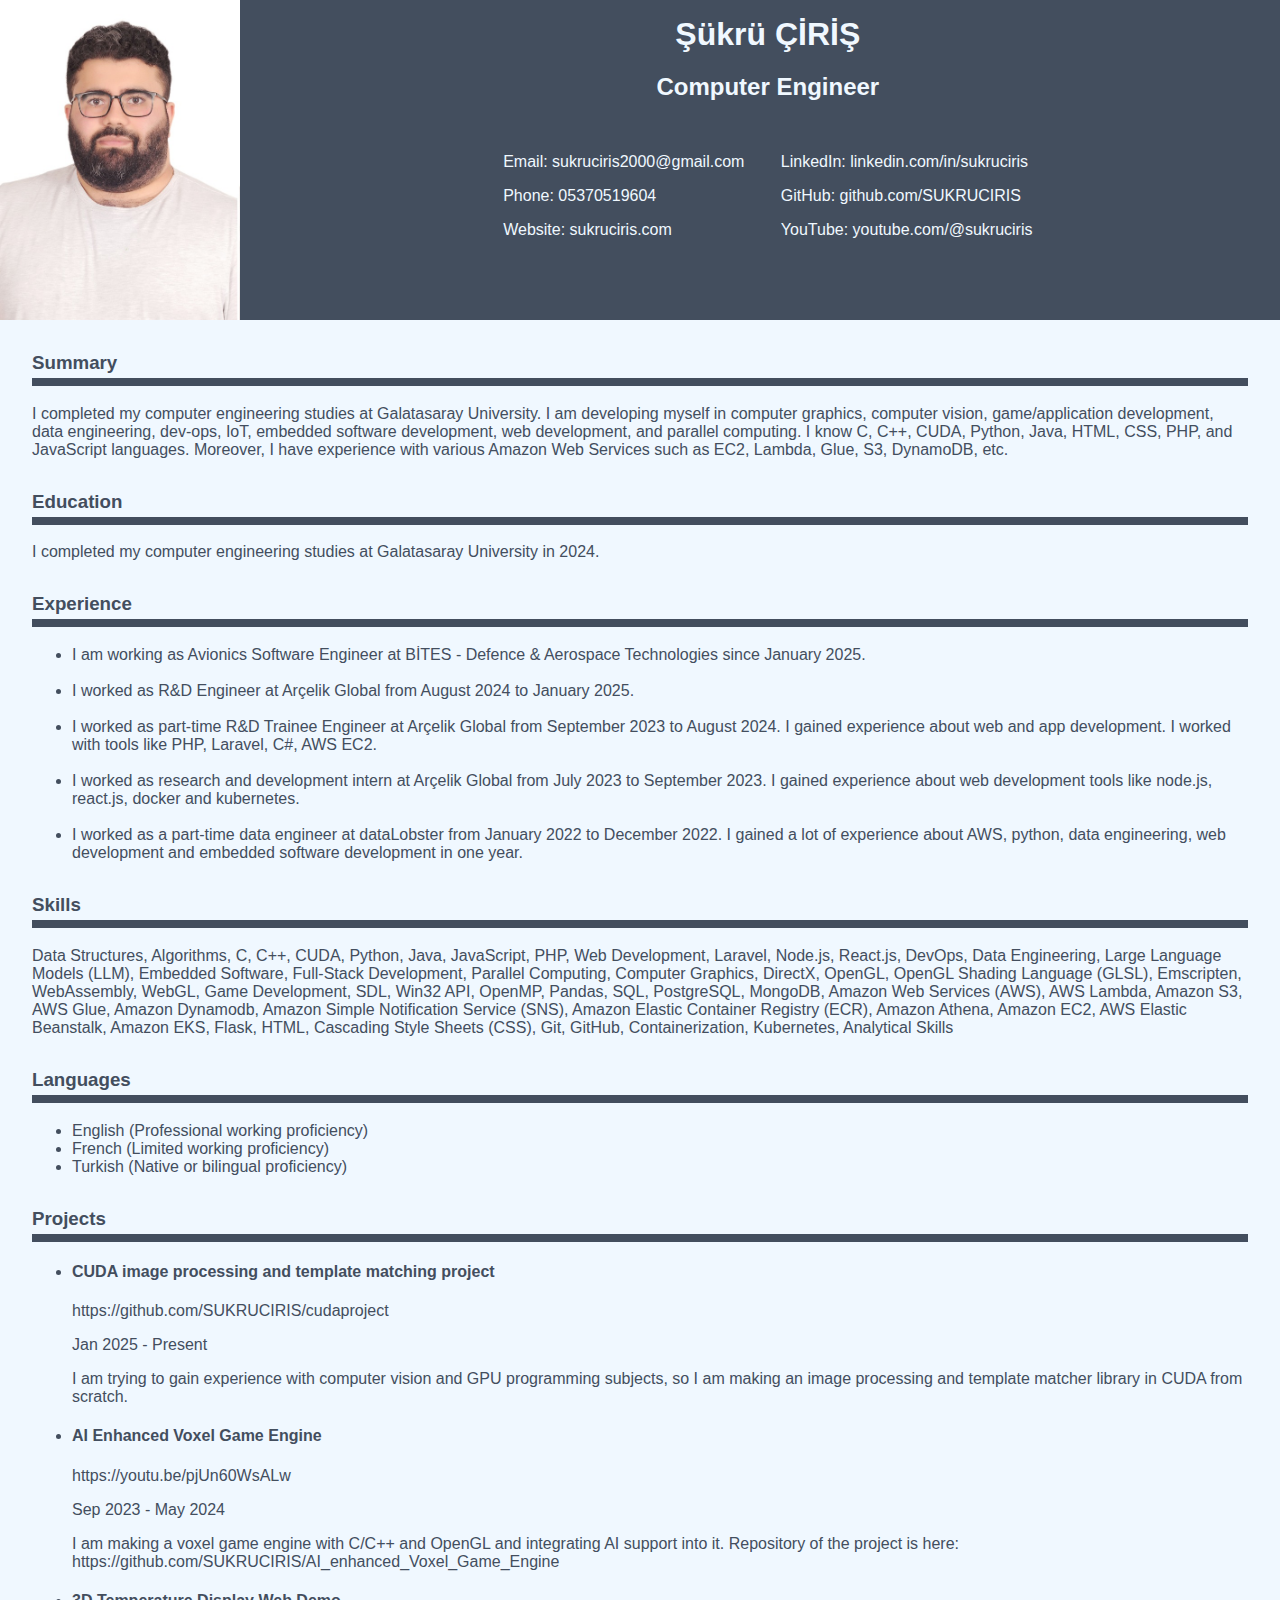
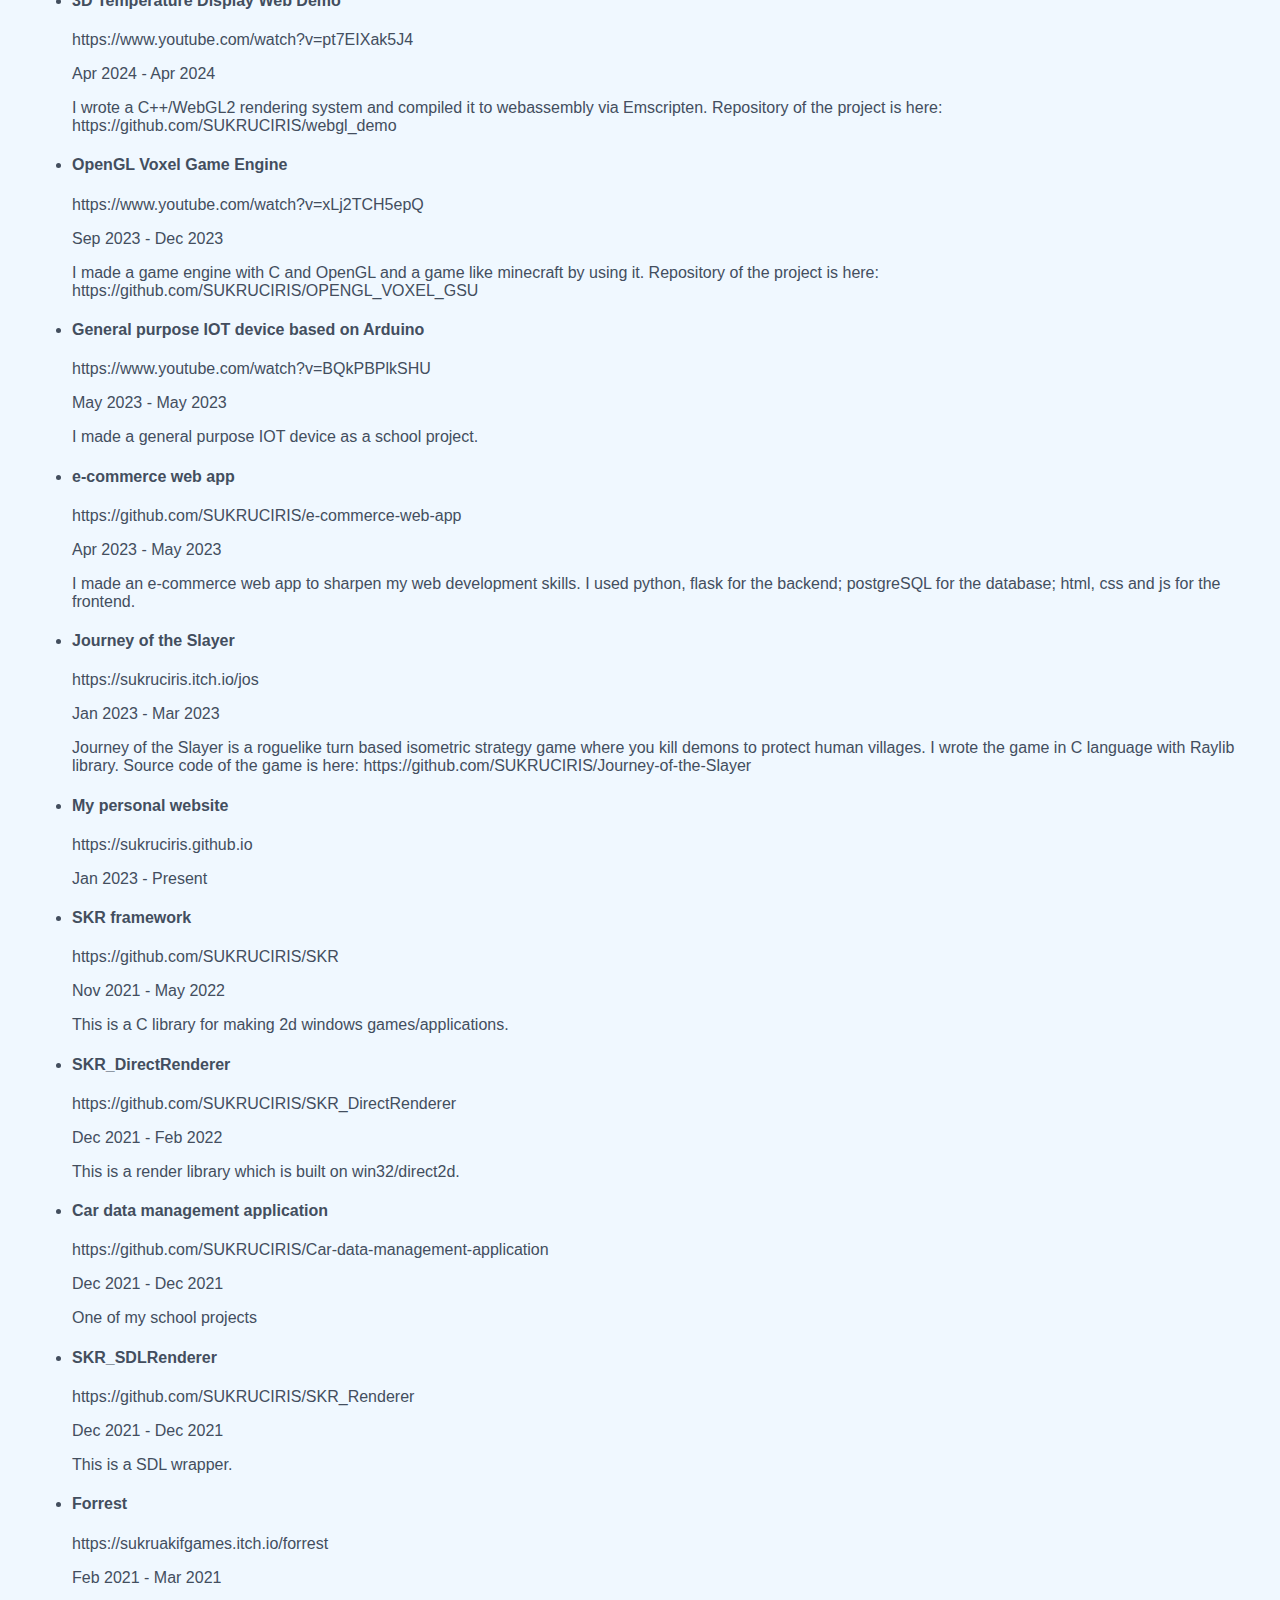
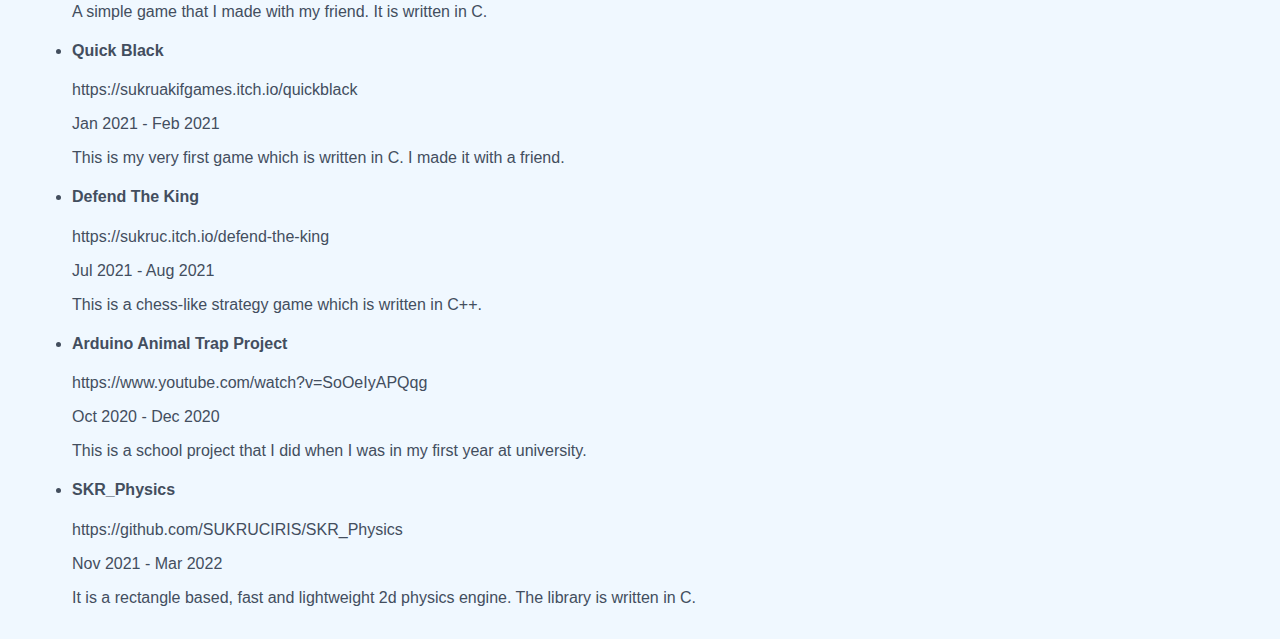
<file: index.html>
<!DOCTYPE html>
<html lang="en">
  <head>
    <meta charset="UTF-8" />
    <meta name="viewport" content="width=device-width, initial-scale=1.0" />
    <title>ŞÜKRÜ ÇİRİŞ</title>
    <link rel="stylesheet" type="text/css" href="resume.css" />
    <link rel="icon" href="favicon.png" />
  </head>
  <body class="res_body">
    <script type="text/javascript" src="proj_link.js"></script>
    <div class="header">
      <img src="foto.jpeg" />
      <div class="basic">
        <h1>Şükrü ÇİRİŞ</h1>
        <h2>Computer Engineer</h2>
        <div class="card">
          <p>Email: sukruciris2000@gmail.com</p>
          <p>Phone: 05370519604</p>
          <p>
            Website:
            <a href="https://sukruciris.com">sukruciris.com</a>
          </p>
        </div>
        <div class="card">
          <p>
            LinkedIn:
            <a href="https://linkedin.com/in/sukruciris"
              >linkedin.com/in/sukruciris</a
            >
          </p>
          <p>
            GitHub:
            <a href="https://github.com/SUKRUCIRIS">github.com/SUKRUCIRIS</a>
          </p>
          <p>
            YouTube:
            <a href="https://youtube.com/@sukruciris"
              >youtube.com/@sukruciris</a
            >
          </p>
        </div>
      </div>
    </div>
    <div class="container">
      <h3 class="hr-lines">Summary</h3>
      <p>
        I completed my computer engineering studies at Galatasaray University. I am developing myself in computer graphics, 
        computer vision, game/application development, data engineering, dev-ops, IoT, embedded software development, 
        web development, and parallel computing. I know C, C++, CUDA, Python, Java, HTML, CSS, PHP, and JavaScript languages. 
        Moreover, I have experience with various Amazon Web Services such as EC2, Lambda, Glue, S3, DynamoDB, etc.
      </p>
    </div>
    <div class="container">
      <h3 class="hr-lines">Education</h3>
      <p>
        I completed my computer engineering studies at Galatasaray University in 2024.
      </p>
    </div>
    <div class="container">
      <h3 class="hr-lines">Experience</h3>
      <ul>
        <li>
          I am working as Avionics Software Engineer at BİTES - Defence & Aerospace Technologies since January 2025.
        </li>
        <br />
        <li>
          I worked as R&D Engineer at Arçelik Global from August 2024 to January 2025.
        </li>
        <br />
        <li>
          I worked as part-time R&D Trainee Engineer at Arçelik Global from
          September 2023 to August 2024. I gained experience about web and
          app development. I worked with tools like PHP, Laravel, C#, AWS EC2.
        </li>
        <br />
        <li>
          I worked as research and development intern at Arçelik Global from
          July 2023 to September 2023. I gained experience about web development
          tools like node.js, react.js, docker and kubernetes.
        </li>
        <br />
        <li>
          I worked as a part-time data engineer at dataLobster from January 2022
          to December 2022. I gained a lot of experience about AWS, python, data
          engineering, web development and embedded software development in one
          year.
        </li>
      </ul>
    </div>
    <div class="container">
      <h3 class="hr-lines">Skills</h3>
      <p>
        Data Structures, Algorithms, C, C++, CUDA, Python, Java, JavaScript, PHP, Web Development, 
        Laravel, Node.js, React.js, DevOps, Data Engineering, Large Language Models (LLM), 
        Embedded Software, Full-Stack Development, Parallel Computing, Computer Graphics, DirectX, OpenGL, 
        OpenGL Shading Language (GLSL), Emscripten, WebAssembly, 
        WebGL, Game Development, SDL, Win32 API, OpenMP, Pandas, SQL, PostgreSQL, MongoDB,
        Amazon Web Services (AWS), AWS Lambda, Amazon S3, AWS Glue, Amazon
        Dynamodb, Amazon Simple Notification Service (SNS), Amazon Elastic
        Container Registry (ECR), Amazon Athena, Amazon EC2, AWS Elastic
        Beanstalk, Amazon EKS, Flask, HTML, Cascading Style Sheets (CSS), Git,
        GitHub, Containerization, Kubernetes, Analytical Skills
      </p>
    </div>
    <div class="container">
      <h3 class="hr-lines">Languages</h3>
      <ul>
        <li>English (Professional working proficiency)</li>
        <li>French (Limited working proficiency)</li>
        <li>Turkish (Native or bilingual proficiency)</li>
      </ul>
    </div>
    <div class="container">
      <h3 class="hr-lines">Projects</h3>
      <ul>
        <li>
          <h4>CUDA image processing and template matching project</h4>
          <p>
            <a id="pl21" href="https://github.com/SUKRUCIRIS/cudaproject"
              >https://github.com/SUKRUCIRIS/cudaproject</a
            >
          </p>
          <p>Jan 2025 - Present</p>
          <p>
            I am trying to gain experience with computer vision and GPU programming subjects, so I am making an 
            image processing and template matcher library in CUDA from scratch.
          </p>
        </li>
        <li>
          <h4>AI Enhanced Voxel Game Engine</h4>
          <p>
            <a id="pl17" href="https://youtu.be/pjUn60WsALw"
              >https://youtu.be/pjUn60WsALw</a
            >
          </p>
          <p>Sep 2023 - May 2024</p>
          <p>
            I am making a voxel game engine with C/C++ and OpenGL and integrating AI support 
            into it. Repository of the project is here:
            <a id="pl18" href="https://github.com/SUKRUCIRIS/AI_enhanced_Voxel_Game_Engine"
              >https://github.com/SUKRUCIRIS/AI_enhanced_Voxel_Game_Engine
            </a>
          </p>
        </li>
        <li>
          <h4>3D Temperature Display Web Demo</h4>
          <p>
            <a id="pl19" href="https://www.youtube.com/watch?v=pt7EIXak5J4"
              >https://www.youtube.com/watch?v=pt7EIXak5J4</a
            >
          </p>
          <p>Apr 2024 - Apr 2024</p>
          <p>
            I wrote a C++/WebGL2 rendering system and compiled it to webassembly via Emscripten. Repository of the project is here:
            <a id="pl20" href="https://github.com/SUKRUCIRIS/webgl_demo"
              >https://github.com/SUKRUCIRIS/webgl_demo
            </a>
          </p>
        </li>
        <li>
          <h4>OpenGL Voxel Game Engine</h4>
          <p>
            <a id="pl15" href="https://www.youtube.com/watch?v=xLj2TCH5epQ"
              >https://www.youtube.com/watch?v=xLj2TCH5epQ</a
            >
          </p>
          <p>Sep 2023 - Dec 2023</p>
          <p>
            I made a game engine with C and OpenGL and a game like minecraft by
            using it. Repository of the project is here:
            <a id="pl16" href="https://github.com/SUKRUCIRIS/OPENGL_VOXEL_GSU"
              >https://github.com/SUKRUCIRIS/OPENGL_VOXEL_GSU
            </a>
          </p>
        </li>
        <li>
          <h4>General purpose IOT device based on Arduino</h4>
          <p>
            <a id="pl1" href="https://www.youtube.com/watch?v=BQkPBPlkSHU"
              >https://www.youtube.com/watch?v=BQkPBPlkSHU</a
            >
          </p>
          <p>May 2023 - May 2023</p>
          <p>I made a general purpose IOT device as a school project.</p>
        </li>
        <li>
          <h4>e-commerce web app</h4>
          <p>
            <a id="pl2" href="https://github.com/SUKRUCIRIS/e-commerce-web-app"
              >https://github.com/SUKRUCIRIS/e-commerce-web-app</a
            >
          </p>
          <p>Apr 2023 - May 2023</p>
          <p>
            I made an e-commerce web app to sharpen my web development skills. I
            used python, flask for the backend; postgreSQL for the database;
            html, css and js for the frontend.
          </p>
        </li>
        <li>
          <h4>Journey of the Slayer</h4>
          <p>
            <a id="pl3" href="https://sukruciris.itch.io/jos"
              >https://sukruciris.itch.io/jos</a
            >
          </p>
          <p>Jan 2023 - Mar 2023</p>
          <p>
            Journey of the Slayer is a roguelike turn based isometric strategy
            game where you kill demons to protect human villages. I wrote the
            game in C language with Raylib library. Source code of the game is
            here:
            <a
              id="pl4"
              href="https://github.com/SUKRUCIRIS/Journey-of-the-Slayer"
              >https://github.com/SUKRUCIRIS/Journey-of-the-Slayer
            </a>
          </p>
        </li>
        <li>
          <h4>My personal website</h4>
          <p>
            <a id="pl5" href="https://sukruciris.github.io"
              >https://sukruciris.github.io</a
            >
          </p>
          <p>Jan 2023 - Present</p>
        </li>
        <li>
          <h4>SKR framework</h4>
          <p>
            <a id="pl6" href="https://github.com/SUKRUCIRIS/SKR"
              >https://github.com/SUKRUCIRIS/SKR</a
            >
          </p>
          <p>Nov 2021 - May 2022</p>
          <p>This is a C library for making 2d windows games/applications.</p>
        </li>
        <li>
          <h4>SKR_DirectRenderer</h4>
          <p>
            <a id="pl7" href="https://github.com/SUKRUCIRIS/SKR_DirectRenderer"
              >https://github.com/SUKRUCIRIS/SKR_DirectRenderer</a
            >
          </p>
          <p>Dec 2021 - Feb 2022</p>
          <p>This is a render library which is built on win32/direct2d.</p>
        </li>
        <li>
          <h4>Car data management application</h4>
          <p>
            <a
              id="pl8"
              href="https://github.com/SUKRUCIRIS/Car-data-management-application"
              >https://github.com/SUKRUCIRIS/Car-data-management-application</a
            >
          </p>
          <p>Dec 2021 - Dec 2021</p>
          <p>One of my school projects</p>
        </li>
        <li>
          <h4>SKR_SDLRenderer</h4>
          <p>
            <a id="pl9" href="https://github.com/SUKRUCIRIS/SKR_Renderer"
              >https://github.com/SUKRUCIRIS/SKR_Renderer</a
            >
          </p>
          <p>Dec 2021 - Dec 2021</p>
          <p>This is a SDL wrapper.</p>
        </li>
        <li>
          <h4>Forrest</h4>
          <p>
            <a id="pl10" href="https://sukruakifgames.itch.io/forrest"
              >https://sukruakifgames.itch.io/forrest</a
            >
          </p>
          <p>Feb 2021 - Mar 2021</p>
          <p>A simple game that I made with my friend. It is written in C.</p>
        </li>
        <li>
          <h4>Quick Black</h4>
          <p>
            <a id="pl11" href="https://sukruakifgames.itch.io/quickblack"
              >https://sukruakifgames.itch.io/quickblack</a
            >
          </p>
          <p>Jan 2021 - Feb 2021</p>
          <p>
            This is my very first game which is written in C. I made it with a
            friend.
          </p>
        </li>
        <li>
          <h4>Defend The King</h4>
          <p>
            <a id="pl12" href="https://sukruc.itch.io/defend-the-king"
              >https://sukruc.itch.io/defend-the-king</a
            >
          </p>
          <p>Jul 2021 - Aug 2021</p>
          <p>This is a chess-like strategy game which is written in C++.</p>
        </li>
        <li>
          <h4>Arduino Animal Trap Project</h4>
          <p>
            <a id="pl13" href="https://www.youtube.com/watch?v=SoOeIyAPQqg"
              >https://www.youtube.com/watch?v=SoOeIyAPQqg</a
            >
          </p>
          <p>Oct 2020 - Dec 2020</p>
          <p>
            This is a school project that I did when I was in my first year at
            university.
          </p>
        </li>
        <li>
          <h4>SKR_Physics</h4>
          <p>
            <a id="pl14" href="https://github.com/SUKRUCIRIS/SKR_Physics"
              >https://github.com/SUKRUCIRIS/SKR_Physics</a
            >
          </p>
          <p>Nov 2021 - Mar 2022</p>
          <p>
            It is a rectangle based, fast and lightweight 2d physics engine. The
            library is written in C.
          </p>
        </li>
      </ul>
    </div>
  </body>
</html>
</file>
<file: resume.css>
@media screen and (max-width: 633px) {
  .header {
    background-color: #434e5e;
    color: aliceblue;
    width: 100%;
  }
  .header img {
    display: block;
    margin-left: auto;
    margin-right: auto;
    padding-top: 1rem;
    height: 20rem;
    width: auto;
  }
}
@media screen and (max-width: 889px) and (min-width: 634px) {
  .header {
      background-color: #434e5e;
      color: aliceblue;
      width: 100%;
      height: 30rem;
    }
    .header img {
      float: left;
      display: block;
      height: 20rem;
      width: auto;
      margin-top: 5rem;
      margin-left: 1rem;
    }
}
@media print, screen and (min-width: 890px) {
  .header {
    background-color: #434e5e;
    color: aliceblue;
    width: 100%;
    height: 20rem;
  }
  .header img {
    float: left;
    display: block;
    height: 20rem;
    width: auto;
    margin-right: 1rem;
  }
}
.header .basic {
  text-align: center;
  display: block;
}
.header .basic h1 {
  margin: 0;
  padding-top: 1rem;
}
.header .basic .card {
  display: inline-block;
  text-align: left;
  margin: 1rem;
}
a {
  color: #434e5e;
  text-decoration: none;
}
.header .basic .card a {
  color: aliceblue;
  text-decoration: none;
}
a:hover,
a:active {
  color: #10499e;
  cursor: pointer;
}
.header .basic .card a:hover,
.header .basic .card a:active {
  color: aqua;
  cursor: pointer;
}
.container {
  margin: 2rem;
}
.hr-lines:after {
  content: " ";
  height: 0.5rem;
  background: #434e5e;
  display: block;
  margin-top: 0.25rem;
}
.res_body {
  background-color: aliceblue;
  font-family: Verdana, sans-serif;
  font-weight: 500;
  font-size: medium;
  color: #434e5e;
  margin: 0;
  padding: 0;
}
.proj_link {
  font-family: Verdana, sans-serif;
  font-weight: 500;
  font-size: small;
  width: 5rem;
  background-color: #434e5e;
  color: aliceblue;
  height: 1.2rem;
  border: none;
  text-align: center;
}
.proj_link:hover,
.proj_link:active {
  background-color: #10499e;
  cursor: pointer;
}
</file>
